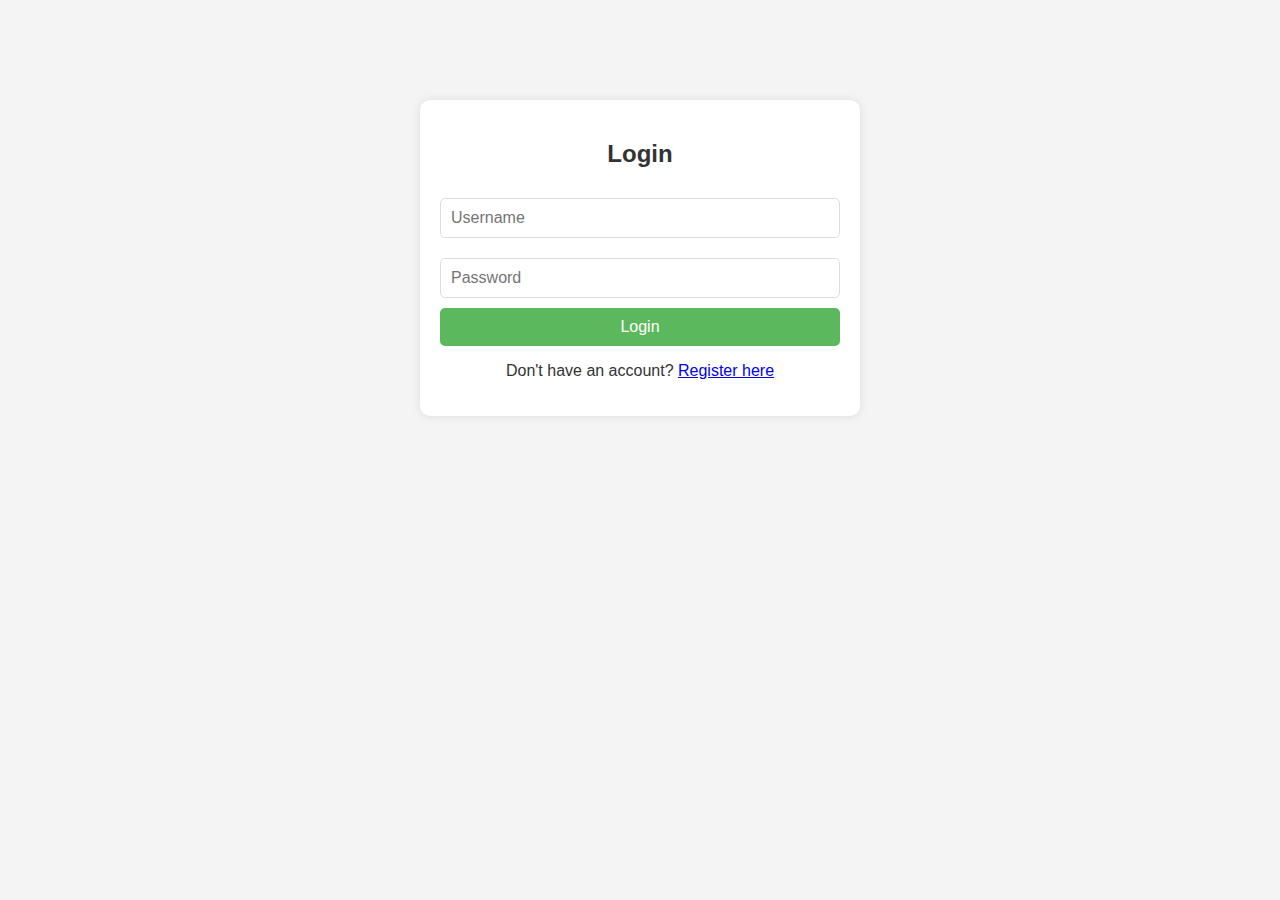
<file: index.html>
<!DOCTYPE html>
<html lang="en">
<head>
    <meta charset="UTF-8">
    <meta name="viewport" content="width=device-width, initial-scale=1.0">
    <title>Simple Authentication</title>
    <link rel="stylesheet" href="src/styles.css">
</head>
<body>
    <div class="container">
        <div id="register-form" class="form">
            <h2>Register</h2>
            <input type="text" id="register-username" placeholder="Username">
            <input type="password" id="register-password" placeholder="Password">
            <button onclick="register()">Register</button>
            <p>Already have an account? <a href="#" onclick="showLoginForm()">Login here</a></p>
        </div>

        <div id="login-form" class="form">
            <h2>Login</h2>
            <input type="text" id="login-username" placeholder="Username">
            <input type="password" id="login-password" placeholder="Password">
            <button onclick="login()">Login</button>
            <p>Don't have an account? <a href="#" onclick="showRegisterForm()">Register here</a></p>
        </div>

        <div id="secured-page" class="form">
            <h2>Welcome, <span id="user-name"></span>!</h2>
            <p>This is a secured page.</p>
            <button onclick="logout()">Logout</button>
        </div>
    </div>
    <script src="src/script.js"></script>
</body>
</html>
</file>
<file: src/styles.css>
body {
    font-family: Arial, sans-serif;
    background-color: #f4f4f4;
    color: #333;
    margin: 0;
    padding: 0;
}

.container {
    width: 80%;
    max-width: 400px;
    margin: 100px auto;
    padding: 20px;
    background-color: #fff;
    box-shadow: 0 0 10px rgba(0, 0, 0, 0.1);
    border-radius: 10px;
}

h2 {
    text-align: center;
    color: #333;
}

.form {
    display: none;
}

input[type="text"], input[type="password"] {
    width: calc(100% - 22px);
    padding: 10px;
    margin: 10px 0;
    font-size: 16px;
    border: 1px solid #ddd;
    border-radius: 5px;
}

button {
    width: 100%;
    padding: 10px;
    font-size: 16px;
    background-color: #5cb85c;
    color: #fff;
    border: none;
    border-radius: 5px;
    cursor: pointer;
}

button:hover {
    background-color: #4cae4c;
}

p {
    text-align: center;
}
</file>
